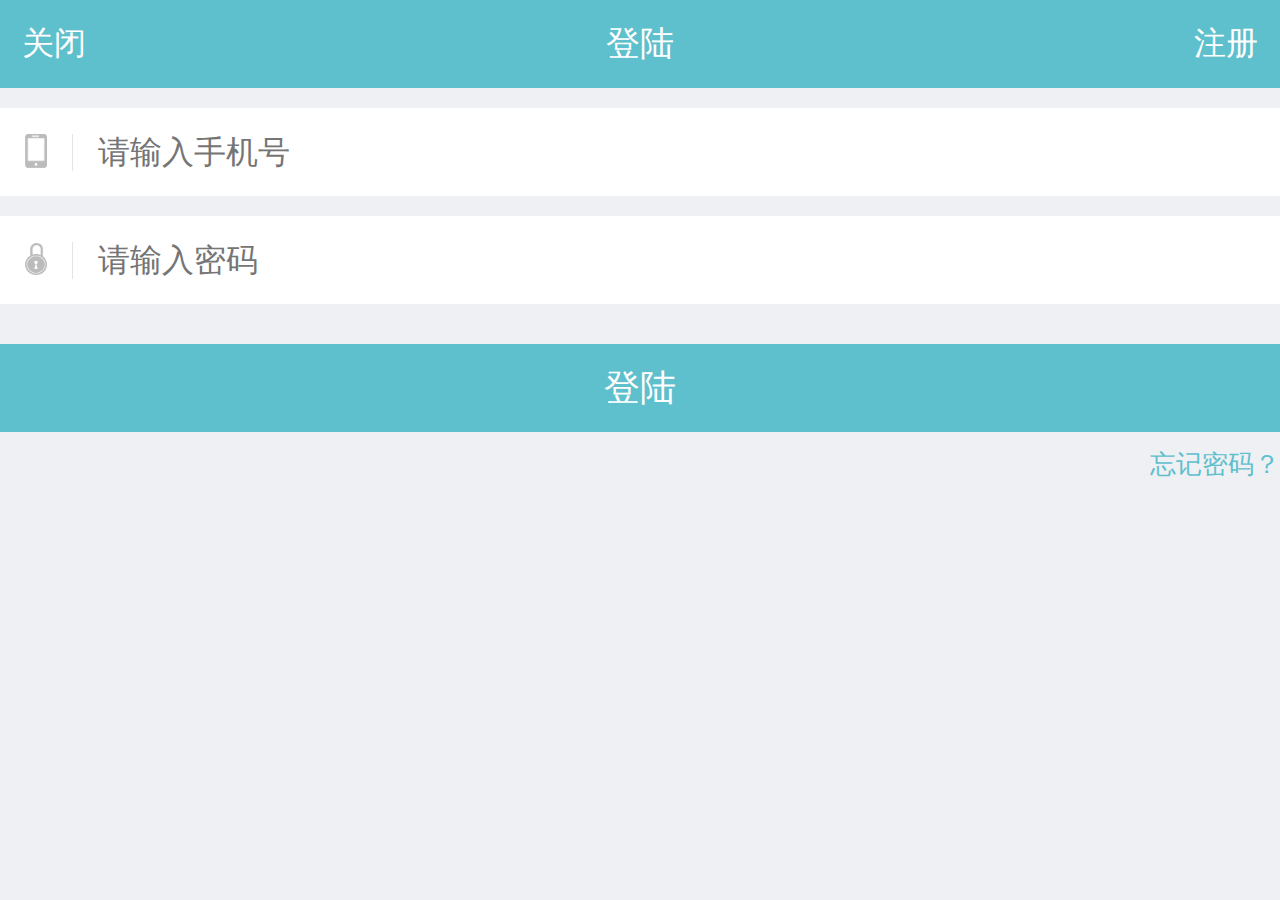
<file: task11/index.html>
<!DOCTYPE html>
<html>
	<head>
		<meta charset="UTF-8">
		<meta name="viewport" content="width=device-width, initial-scale=1.0, minimum-scale=1.0, maximum-scale=1.0, user-scalable=no" />
		<title>任务11</title>
		<link rel="stylesheet" href="style/main.css">
	</head>
	<body>
	<header>
	<div><span class="close"><a href="#">关闭</a></span>
	<span class="login"><a href="#">登陆</a></span>
	<span class="register"><a href="#">注册</a></span></div>
	</header>
	<div class="input_content"><span><img src="img/iphone.png" /></span><input type="text" placeholder="请输入手机号" /></div>
	<div class="input_content"><span><img src="img/locked 2.png" /></span><input type="text" placeholder="请输入密码" /></div>
	<button>登陆</button>
	<div class="forget"><a href="#">忘记密码？</a></div>
	</body>
</html>
</file>
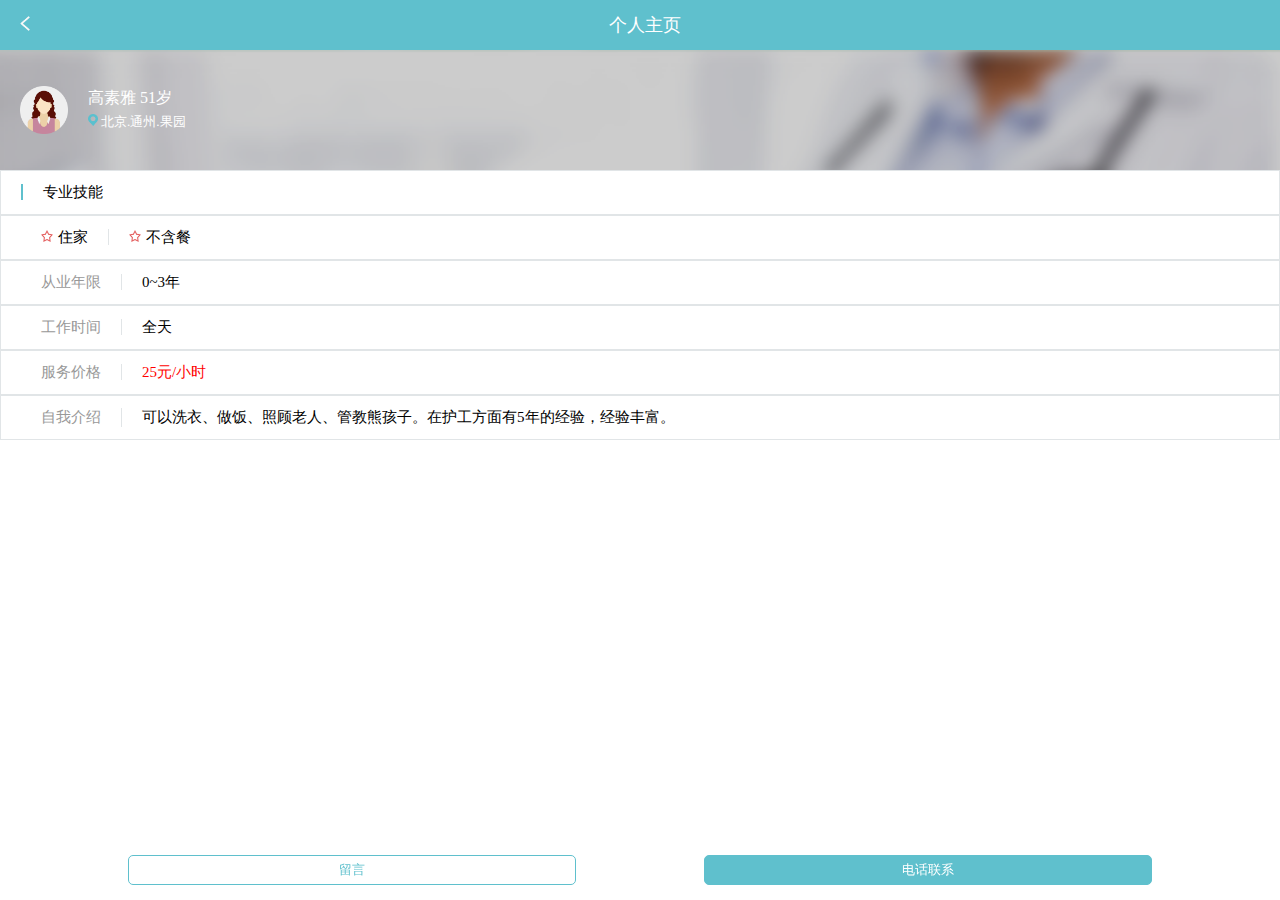
<file: task12/task12-1.html>
<!DOCTYPE html>
<html>
	<head>
		<meta charset="UTF-8">
		<meta name="viewport" content="width=device-width, initial-scale=1.0, minimum-scale=1.0, maximum-scale=1.0, user-scalable=no" />
		<link rel="stylesheet" href="style/task12-1.css">
		<title>任务12 页面一</title>
	</head>
	<body>
		<header><a href="https://wendy427.github.io/Task/task12/task12-2.html"><img src="img/返回.png"/></a><span class="header_mid">个人主页</span></header>
		<div class="personal">
			<img src="img/person.png"/>
			<div>
				<span>高素雅 51岁</span><br />
				<span><img src="img/position.png"/>北京.通州.果园</span>
			</div>
		</div>
		<div class="content"><span class="pro">专业技能</span></div>
		<div class="content"><span class="tech" style="color: black;"><img src="img/star.png"/>住家</span><span><img src="img/star.png"/>不含餐</span></div>
		<div class="content"><span class="tech">从业年限</span><span>0~3年</span></div>
		<div class="content"><span class="tech">工作时间</span><span>全天</span></div>
		<div class="content"><span class="tech">服务价格</span><span style="color: red;">25元/小时</span></div>
	    <div class="content2"><span class="tech" >自我介绍</span><span class="intro">可以洗衣、做饭、照顾老人、管教熊孩子。在护工方面有5年的经验，经验丰富。</span></div>
	    <footer>
	    	<button>留言</button><button>电话联系</button>
	    </footer>
	</body>
</html>
</file>
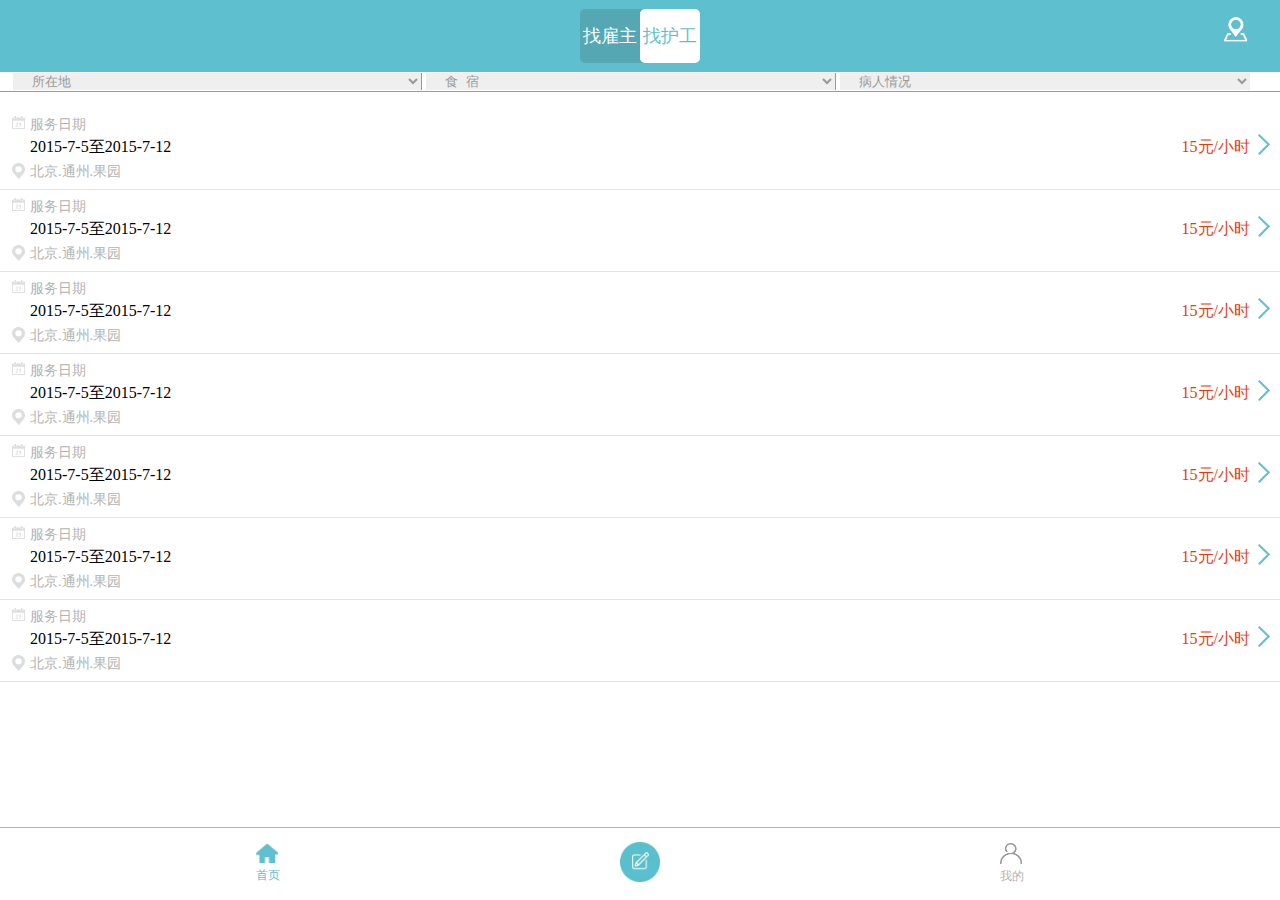
<file: task12/task12-2.html>
<!DOCTYPE html>
<html>
	<head>
		<meta charset="UTF-8">
		<meta name="viewport" content="width=device-width, initial-scale=1.0, minimum-scale=1.0, maximum-scale=1.0, user-scalable=no" />
		<link rel="stylesheet" href="style/task12-2.css">
			<title>任务12</title>
	</head>
	<body>
		<header><div><span>找雇主</span><span class="find">找护工</span></div>
		<span class="position"></span>
		</header>
		<div class="selections">
			<select>
				<option>&nbsp;&nbsp;&nbsp;&nbsp;所在地</option>
				<option>&nbsp;&nbsp;&nbsp;&nbsp;上海</option>
				<option>&nbsp;&nbsp;&nbsp;&nbsp;杭州</option>
			</select>
			<select>
				<option>&nbsp;&nbsp;&nbsp;&nbsp;食&nbsp;&nbsp;宿</option>
				<option>&nbsp;&nbsp;&nbsp;&nbsp;不&nbsp;&nbsp;包</option>
				<option>&nbsp;&nbsp;&nbsp;&nbsp;包&nbsp;&nbsp;吃</option>
				<option>&nbsp;&nbsp;&nbsp;&nbsp;包&nbsp;&nbsp;住</option>
				<option>&nbsp;&nbsp;&nbsp;&nbsp;全&nbsp;&nbsp;包</option>
			</select>
			<select>
				<option>&nbsp;&nbsp;&nbsp;&nbsp;病人情况</option>
				<option>&nbsp;&nbsp;&nbsp;&nbsp;良&nbsp;&nbsp;好</option>
				<option>&nbsp;&nbsp;&nbsp;&nbsp;一&nbsp;&nbsp;般</option>
				<option>&nbsp;&nbsp;&nbsp;&nbsp;较&nbsp;&nbsp;差</option>
			</select>
		</div>
		<main>
		<div class="content">
			<img src="img/calendar2.png" class="pic"/><p>服务日期</p><img src="img/right.png" class="pic2"/>
			<div><span>2015-7-5至2015-7-12</span><span>15元/小时</span></div>
			<img src="img/postition3.png" class="pic"/><p>北京.通州.果园</p>
		</div>
		<div class="content">
			<img src="img/calendar2.png" class="pic"/><p>服务日期</p><img src="img/right.png" class="pic2"/>
			<div><span>2015-7-5至2015-7-12</span><span>15元/小时</span></div>
			<img src="img/postition3.png" class="pic"/><p>北京.通州.果园</p>
		</div>
		<div class="content">
			<img src="img/calendar2.png" class="pic"/><p>服务日期</p><img src="img/right.png" class="pic2"/>
			<div><span>2015-7-5至2015-7-12</span><span>15元/小时</span></div>
			<img src="img/postition3.png" class="pic"/><p>北京.通州.果园</p>
		</div>
		<div class="content">
			<img src="img/calendar2.png" class="pic"/><p>服务日期</p><img src="img/right.png" class="pic2"/>
			<div><span>2015-7-5至2015-7-12</span><span>15元/小时</span></div>
			<img src="img/postition3.png" class="pic"/><p>北京.通州.果园</p>
		</div>
		<div class="content">
			<img src="img/calendar2.png" class="pic"/><p>服务日期</p><img src="img/right.png" class="pic2"/>
			<div><span>2015-7-5至2015-7-12</span><span>15元/小时</span></div>
			<img src="img/postition3.png" class="pic"/><p>北京.通州.果园</p>
		</div>
		<div class="content">
			<img src="img/calendar2.png" class="pic"/><p>服务日期</p><img src="img/right.png" class="pic2"/>
			<div><span>2015-7-5至2015-7-12</span><span>15元/小时</span></div>
			<img src="img/postition3.png" class="pic"/><p>北京.通州.果园</p>
		</div>
		<div class="content">
			<img src="img/calendar2.png" class="pic"/><p>服务日期</p><img src="img/right.png" class="pic2"/>
			<div><span>2015-7-5至2015-7-12</span><span>15元/小时</span></div>
			<img src="img/postition3.png" class="pic"/><p>北京.通州.果园</p>
		</div>
		</main>
		<footer>
			<div><a href="#"><img src="img/house.png" class="img-a"/></a><span>首页</span></div>
			<a href="#"><img src="img/Write.jpg" class="img-b"/></a>
			<div><a href="https://wendy427.github.io/Task/task12/task12-1.html"><img src="img/买卖牛人.png" class="img-a"/></a> <span>我的</span></div>
		</footer>
	</body>
</html>
</file>
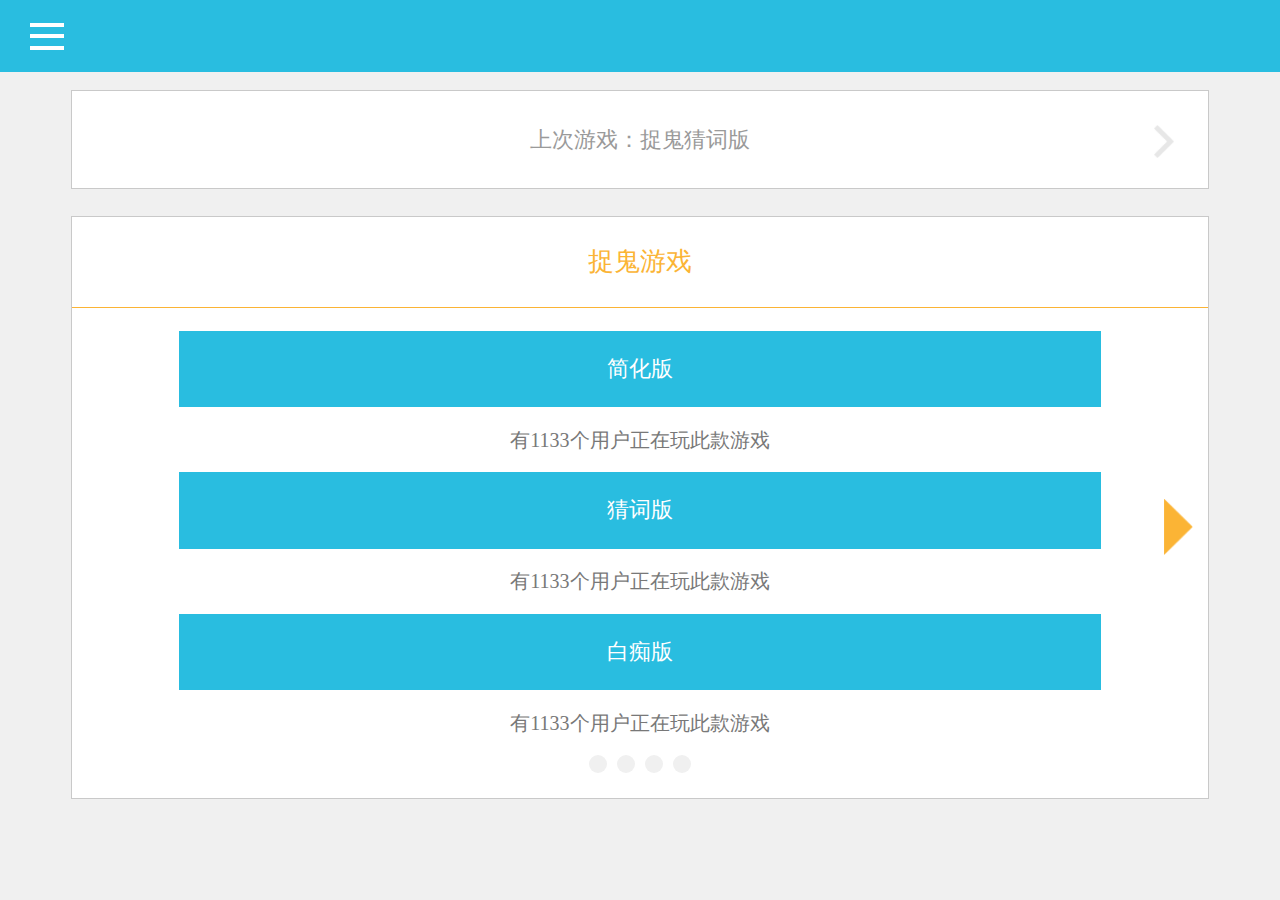
<file: task13/task13-1.html>
<!DOCTYPE html>
<html>
	<head>
		<meta charset="UTF-8">
		<meta name="viewport" content="width=device-width, initial-scale=1.0, minimum-scale=1.0, maximum-scale=1.0, user-scalable=no" />
		<link rel="stylesheet" href="style/reset.css" />
		<link rel="stylesheet" href="style/task13-1.css">
		<title>任务13 首页</title>
	</head>
	<body>
		<header>	
			<a href="#"><img src="images/首页_03.png" /></a>
	    </header>
	    <main>
	    	<div class="container-1">
	    		<span>上次游戏：捉鬼猜词版</span>
	    	    <a href="https://wendy427.github.io/Task/task13/task13-2.html"><img src="images/首页_09_03.png"/></a>
	    	</div>
	    	<div class="contanier-2">
	    		<p>捉鬼游戏</p>
	    		<a href="https://wendy427.github.io/Task/task13/task13-2.html"><button>简化版</button></a>
	    		<p>有1133个用户正在玩此款游戏</p>
	    		<a href="https://wendy427.github.io/Task/task13/task13-2.html"><button>猜词版</button></a>
	    		<p>有1133个用户正在玩此款游戏</p>
	    		<a href="https://wendy427.github.io/Task/task13/task13-2.html"><button>白痴版</button></a>
	    		<p>有1133个用户正在玩此款游戏</p>
	    		<img src="images/首页_10.png"/>
	    		<div class="circle"></div><div class="circle"></div><div class="circle"></div><div class="circle"></div>
	    	</div>
	    </main>
	</body>
</html>
</file>
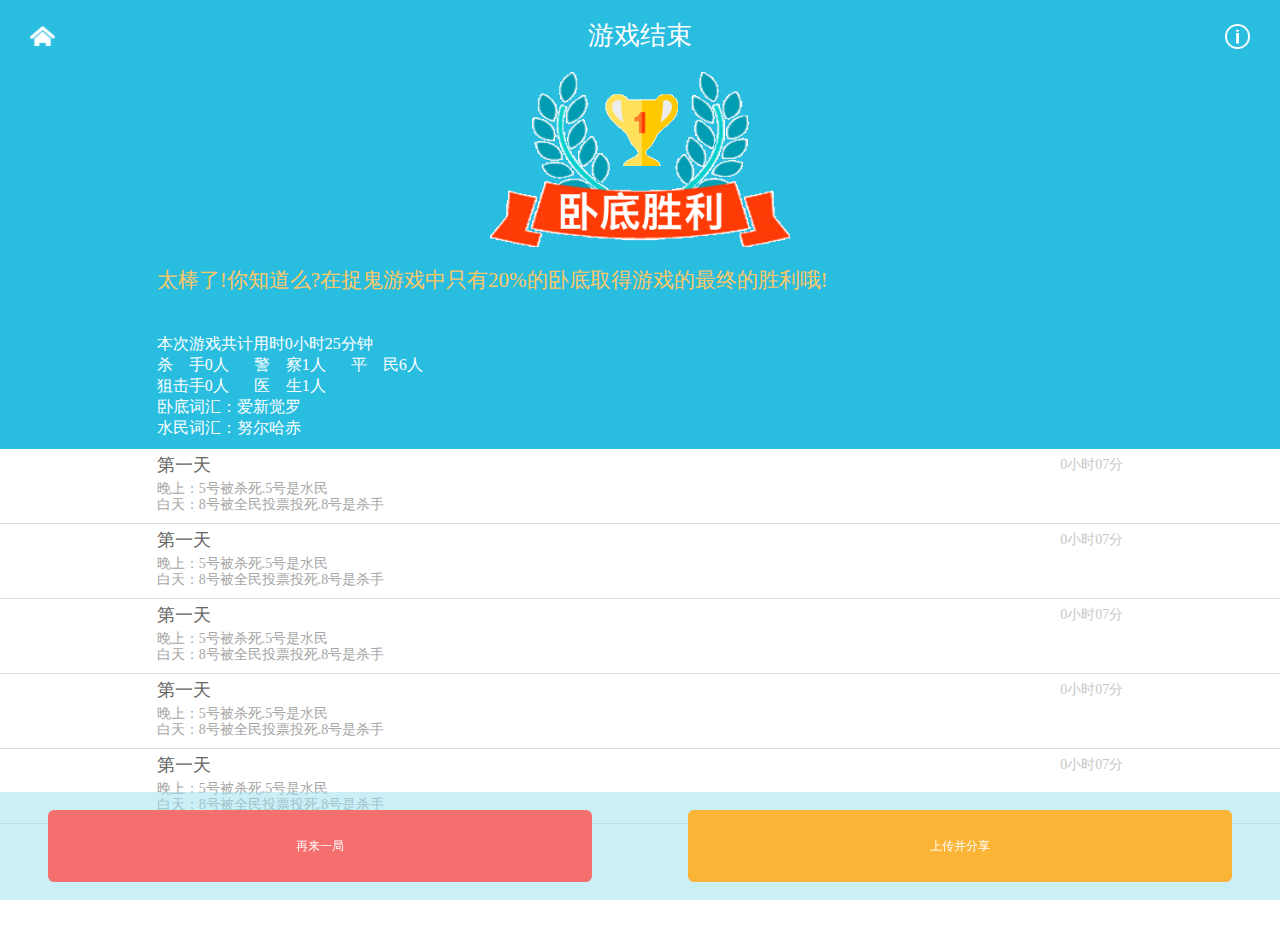
<file: task13/task13-3.html>
<!DOCTYPE html>
<html>
	<head>
		<meta charset="UTF-8">
		<meta name="viewport" content="width=device-width, initial-scale=1.0, minimum-scale=1.0, maximum-scale=1.0, user-scalable=no" />
		<link rel="stylesheet" href="style/reset.css" />
		<link rel="stylesheet" href="style/task13-3.css">
		<title>任务13 结束页面</title>
	</head>
	<body>
		<header>
			<a href="https://wendy427.github.io/Task/task13/task13-1.html"><img src="images/小房子.png"/></a>
			<span>游戏结束</span>
			<a href="#"><img src="images/感叹号.png" /></a>
		</header>
		<div class="content-1">
			<div><img src="images/卧底胜利.png"/></div>
			<p class="wonderful">太棒了!你知道么?在捉鬼游戏中只有20%的卧底取得游戏的最终的胜利哦!</p>
		    <p>本次游戏共计用时0小时25分钟</p>
	    	<p>杀&emsp;手0人  &emsp;警&emsp;察1人 &emsp;平&emsp;民6人</p>
	    	<p>狙击手0人  &emsp;医&emsp;生1人</p>
	    	<p>卧底词汇：爱新觉罗</p>
	    	<p>水民词汇：努尔哈赤</p>
		</div>
		<div class="content-2">
			<div class="accounts">
			<span class="day">第一天</span><span class="time">0小时07分</span>
	    	<p>晚上：5号被杀死.5号是水民</p>
	    	<p>白天：8号被全民投票投死.8号是杀手</p>
			</div>
			<div class="accounts">
			<span class="day">第一天</span><span class="time">0小时07分</span>
	    	<p>晚上：5号被杀死.5号是水民</p>
	    	<p>白天：8号被全民投票投死.8号是杀手</p>
			</div>
			<div class="accounts">
			<span class="day">第一天</span><span class="time">0小时07分</span>
	    	<p>晚上：5号被杀死.5号是水民</p>
	    	<p>白天：8号被全民投票投死.8号是杀手</p>
			</div>
			<div class="accounts">
			<span class="day">第一天</span><span class="time">0小时07分</span>
	    	<p>晚上：5号被杀死.5号是水民</p>
	    	<p>白天：8号被全民投票投死.8号是杀手</p>
			</div>
			<div class="accounts">
			<span class="day">第一天</span><span class="time">0小时07分</span>
	    	<p>晚上：5号被杀死.5号是水民</p>
	    	<p>白天：8号被全民投票投死.8号是杀手</p>
			</div>
		</div>
		<footer>
			<a href="https://wendy427.github.io/Task/task13/task13-1.html"><button class="button-l">再来一局</button></a>
			<a href="#"><button class="button-r">上传并分享</button></a>
		</footer>
	</body>
</html>
</file>
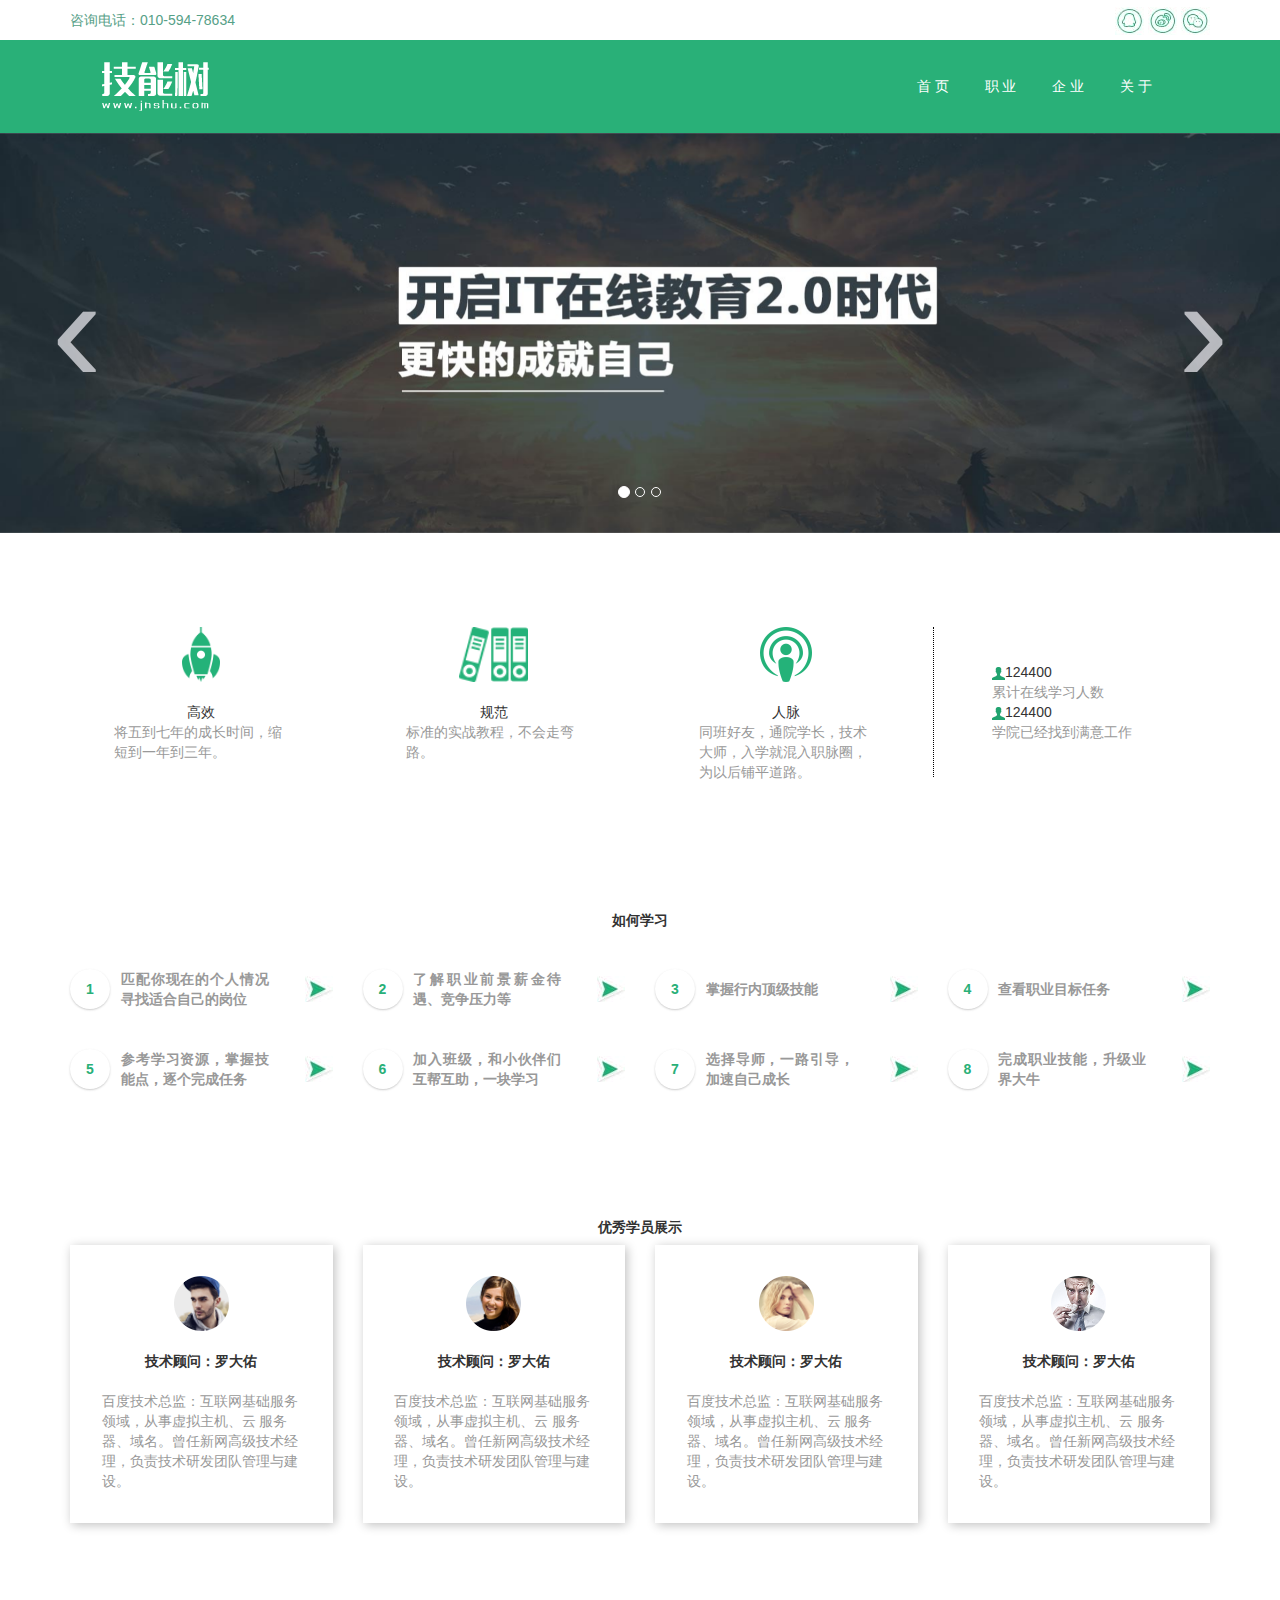
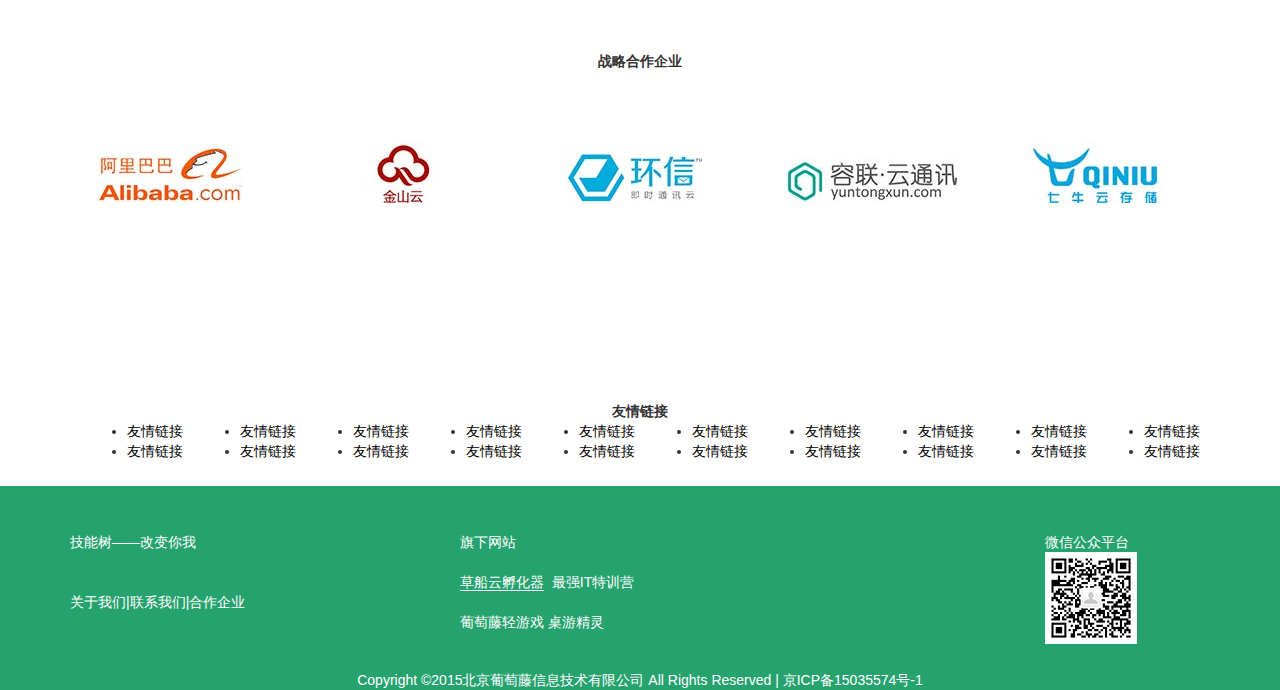
<file: task8/task8-1.html>
<!DOCTYPE html>
<html>

	<head>
		<meta charset="utf-8" />
		<meta name="viewport" content="width=device-width, initial-scale=1.0, minimum-scale=1.0, maximum-scale=1.0, user-scalable=no" />
		<!-- 设置响应式 -->
		<link rel="stylesheet" href="learn-bootstrap/lib/bootstrap/css/bootstrap.min.css">
		<link rel="stylesheet" href="style8-1.css">
		<script src="learn-bootstrap/lib/jquery-3.2.0.min.js"></script>
		<script src="learn-bootstrap/lib/bootstrap/js/bootstrap.min.js"></script>
		<title>技能树首页</title>
	</head>

	<body>
		<header>
			<div class="container">
				<div class="row">
					<div class="col-md-5">
						<p class="tel">咨询电话：010-594-78634</p>
					</div>
					<div class="col-md-7 header-icon">
						<a href="#"><img src="image/矢量智能对象.jpg" /></a>
						<a href="#"><img src="image/矢量智能对象1.jpg" /></a>
						<a href="#"><img src="image/矢量智能对象2.jpg" /></a>
					</div>
				</div>
			</div>
		</header>
		<div class="header-menu">
			<div class="jnshu"><img src="image/jnshu.png"/></div>
			<ul class="menu">
				<div><a href="https://wendy427.github.io/Task/task8/task8-1.html">首&nbsp;页</a></div>
				<div><a href="https://wendy427.github.io/Task/task8/task8-3.html">职&nbsp;业</a></div>
				<div><a href="https://wendy427.github.io/Task/task8/task8-2.html">企&nbsp;业</a></div>
				<div><a href="#">关&nbsp;于</a></div>
			</ul>
		</div>
		<nav class="navbar navbar-default sm-menu" role="navigation">
	<div class="container-fluid"> 
	<div class="navbar-header">
		<button type="button" class="navbar-toggle" data-toggle="collapse"
				data-target="#example-navbar-collapse">
			<span class="sr-only">切换导航</span>
			<span class="icon-bar"></span>
			<span class="icon-bar"></span>
			<span class="icon-bar"></span>
		</button>
		<div class="sm-jnshu"><img src="image/jnshu.png"/></div>
	</div>
	<div class="collapse navbar-collapse" id="example-navbar-collapse">
		<ul class="nav navbar-nav">
			<li ><a href="https://wendy427.github.io/Task/task8/task8-1.html">首&nbsp;页</a></li>
			<li ><a href="https://wendy427.github.io/Task/task8/task8-3.html">职&nbsp;业</a></li>	
			<li ><a href="https://wendy427.github.io/Task/task8/task8-2.html">企&nbsp;业</a></li>
			<li ><a href="#">关&nbsp;于</a></li>
		</ul>
	</div>
	</div>
</nav>
		<div class="introduce">
			<div id="myCarousel" class="carousel slide">
				<!-- 轮播（Carousel）指标 -->
				<ol class="carousel-indicators">
					<li data-target="#myCarousel" data-slide-to="0" class="active"></li>
					<li data-target="#myCarousel" data-slide-to="1"></li>
					<li data-target="#myCarousel" data-slide-to="2"></li>
				</ol>
				<!-- 轮播（Carousel）项目 -->
				<div class="carousel-inner">
					<div class="item active">
						<img src="image/banner1.jpg" alt="First slide">
					</div>
					<div class="item">
						<img src="image/banner2.jpg" alt="Second slide">
					</div>
					<div class="item">
						<img src="image/banner3.jpg" alt="Third slide">
					</div>
				</div>
				<!-- 轮播（Carousel）导航 -->
				
				<a class="navigation left" href="#myCarousel" data-slide="prev" style="color: rgba(237, 237, 243, 0.72);left: 4%;">‹</a>
				
				<a class="navigation right" href="#myCarousel" data-slide="next" style="color: rgba(237, 237, 243, 0.72);right: 4%;">›</a>
			</div>
		</div>
		<main>
			<div class="container" style="clear: both;">
				<div class="row">
					<div class=" col-md-3 intro">
						<div class="tecon">
							<img src="image/rocket.png">
							<br />
							<br />
							<span>高效</span>
							<br /></div>
						<span class="text">将五到七年的成长时间，缩短到一年到三年。</span>

					</div>
					<div class="col-md-3 intro">
						<div class="tecon">
							<img src="image/book.png">
							<br />
							<br />
							<span>规范</span>
							<br /></div>
						<span class="text">标准的实战教程，不会走弯路。</span>

					</div>

					<div class="col-md-3 intro">
						<div class="tecon">
							<img src="image/people.png">
							<br />
							<br />
							<span>人脉</span>
							<br /></div>
						<span class="text">同班好友，通院学长，技术大师，入学就混入职脉圈，为以后铺平道路。
      </span>

					</div>

					<div class="col-md-3 intro-four">
						<div class="statis"><img src="image/user.png" /><span>124400</span>
							<p class="text">累计在线学习人数</p>
						</div>
						<div class="statis"><img src="image/user.png" /><span>124400</span>
							<p class="text">学院已经找到满意工作</p>
						</div>
					</div>
				</div>
			</div>
			<p class="titles"><b>如何学习</b></p>
			<div class="container">
				<div class="row">
					<div class="col-lg-3 col-md-6 col-sm-12">
						<div class="step">
							<div class="step-left">
								<button class="circle"><strong>1</strong></button>
							</div>
							<div class="step-mid text">
								<span><strong>匹配你现在的个人情况寻找适合自己的岗位</strong></span>
							</div>
							<div class="step-right"><img src="image/green2_03.jpg" /></div>
						</div>
					</div>
					<div class="col-lg-3 col-md-6 col-sm-12">
						<div class="step">
							<div class="step-left">
								<button class="circle"><strong>2</strong></button>
							</div>
							<div class="step-mid text">
								<span><strong>了解职业前景薪金待遇、竞争压力等</strong></span>
							</div>
							<div class="step-right"><img src="image/green2_03.jpg" /></div>
						</div>
					</div>
					<div class="col-lg-3 col-md-6 col-sm-12">
						<div class="step">
							<div class="step-left">
								<button class="circle"><strong>3</strong></button>
							</div>
							<div class="step-mid text">
								<span><strong>掌握行内顶级技能</strong></span>
							</div>
							<div class="step-right"><img src="image/green2_03.jpg" /></div>
						</div>
					</div>
					<div class="col-lg-3 col-md-6 col-sm-12">
						<div class="step">
							<div class="step-left">
								<button class="circle"><strong>4</strong></button>
							</div>
							<div class="step-mid text">
								<span><strong>查看职业目标任务</strong></span>
							</div>
							<div class="step-right"><img src="image/green2_03.jpg" /></div>
						</div>
					</div>
					<div class="col-lg-3 col-md-6 col-sm-12">
						<div class="step">
							<div class="step-left">
								<button class="circle"><strong>5</strong></button>
							</div>
							<div class="step-mid text">
								<span><strong>参考学习资源，掌握技能点，逐个完成任务</strong></span>
							</div>
							<div class="step-right"><img src="image/green2_03.jpg" /></div>
						</div>
					</div>
					<div class="col-lg-3 col-md-6 col-sm-12">
						<div class="step">
							<div class="step-left">
								<button class="circle"><strong>6</strong></button>
							</div>
							<div class="step-mid text">
								<span><strong>加入班级，和小伙伴们互帮互助，一块学习</strong></span>
							</div>
							<div class="step-right"><img src="image/green2_03.jpg" /></div>
						</div>
					</div>
					<div class="col-lg-3 col-md-6 col-sm-12">
						<div class="step">
							<div class="step-left">
								<button class="circle"><strong>7</strong></button>
							</div>
							<div class="step-mid text">
								<span><strong>选择导师，一路引导，加速自己成长</strong></span>
							</div>
							<div class="step-right"><img src="image/green2_03.jpg" /></div>
						</div>
					</div>
					<div class="col-lg-3 col-md-6 col-sm-12">
						<div class="step">
							<div class="step-left">
								<button class="circle"><strong>8</strong></button>
							</div>
							<div class="step-mid text">
								<span><strong>完成职业技能，升级业界大牛</strong></span>
							</div>
							<div class="step-right"><img src="image/green2_03.jpg" /></div>
						</div>
					</div>
				</div>
			</div>

			<p class="titles"><b>优秀学员展示</b></p>
			<div class="container">
				<div class="row">
					<div class="col-lg-3 col-md-6 col-sm-12 ">
						<div class="people-intro"><div class="tecon">
							<img src="image/portrait_01.png" />
							<br /><br />
							<span><b>技术顾问：罗大佑</b></span>
						</div>
						<br />
						<span class="text">百度技术总监：互联网基础服务领域，从事虚拟主机、云
                  服务器、域名。曾任新网高级技术经理，负责技术研发团队管理与建设。</span></div>
					</div>
					<div class="col-lg-3 col-md-6 col-sm-12 ">
						<div class="people-intro">
							<div class="tecon">
							<img src="image/por02.png" />
							<br /><br />
							<span><b>技术顾问：罗大佑</b></span>
						</div>
						<br />
						<span class="text">百度技术总监：互联网基础服务领域，从事虚拟主机、云
                  服务器、域名。曾任新网高级技术经理，负责技术研发团队管理与建设。</span></div>
					</div>
					<div class="col-lg-3 col-md-6 col-sm-12 ">
						<div class="people-intro">
						<div class="tecon">
							<img src="image/por03.png" />
							<br /><br />
							<span><b>技术顾问：罗大佑</b></span>
						</div>
						<br />
						<span class="text">百度技术总监：互联网基础服务领域，从事虚拟主机、云
                  服务器、域名。曾任新网高级技术经理，负责技术研发团队管理与建设。</span></div>
					</div>
					<div class="col-lg-3 col-md-6 col-sm-12 ">
						<div class="people-intro">
							<div class="tecon">
							<img src="image/por04.png" />
							<br /><br />
							<span><b>技术顾问：罗大佑</b></span>
						</div>
						<br />
						<span class="text">百度技术总监：互联网基础服务领域，从事虚拟主机、云
                  服务器、域名。曾任新网高级技术经理，负责技术研发团队管理与建设。</span></div>
					</div>
				</div>
			</div>
			<p class="titles"><b>战略合作企业</b></p>
			<div class="container">
				<div class="row">
					<div class="col-lg-2-5 col-md-2-5 col-sm-4 brand-wrap">
						<div class="brand-box"><img src="image/技能树首页_10.jpg" />
						</div>
					</div>
					<div class="col-lg-2-5 col-md-2-5 col-sm-4 brand-wrap">
						<div class="brand-box">
							<img src="image/技能树首页_12.jpg" />
						</div>
					</div>
					<div class="col-lg-2-5 col-md-2-5 col-sm-4 brand-wrap">
						<div class="brand-box">
							<img src="image/技能树首页_03.jpg" />
						</div>
					</div>
					<div class="col-lg-2-5 col-md-2-5 col-sm-6 brand-wrap">
						<div class="brand-box">
							<img src="image/技能树首页_05.jpg" /></div>
					</div>
					<div class="col-lg-2-5 col-md-2-5 col-sm-6 brand-wrap">
						<div class="brand-box">
							<img src="image/技能树首页_07.jpg" /></div>
					</div>
				</div>
			</div>
			<p class="titles"><b>友情链接</b></p>
			<div class="container">
					<ul class="link">
						<li><a href="#">友情链接</a></li><li><a href="#">友情链接</a></li>
						<li><a href="#">友情链接</a></li><li><a href="#">友情链接</a></li>
						<li><a href="#">友情链接</a></li><li><a href="#">友情链接</a></li>
						<li><a href="#">友情链接</a></li><li><a href="#">友情链接</a></li>
						<li><a href="#">友情链接</a></li><li><a href="#">友情链接</a></li>
						<li><a href="#">友情链接</a></li><li><a href="#">友情链接</a></li>
						<li><a href="#">友情链接</a></li><li><a href="#">友情链接</a></li>
						<li><a href="#">友情链接</a></li><li><a href="#">友情链接</a></li>
						<li><a href="#">友情链接</a></li><li><a href="#">友情链接</a></li>
						<li><a href="#">友情链接</a></li><li><a href="#">友情链接</a></li>
						
					</ul>
				
			</div>
		</main>
		<footer>
			<div class="footer-content">
			<div class="container">
				<div class="row">
					<div class="col-lg-4 col-md-2 col-sm-12">
						<span>技能树——改变你我</span><br /><br /><br />
						<span>关于我们|联系我们|合作企业</span>
					</div>
					<div class="col-lg-6 col-md-4 col-sm-12">
						<span>旗下网站</span><br /><br />
						<span style="border-bottom: 1px solid #FFFFFF;"><a href="#">草船云孵化器</a></span> &nbsp;<span>最强IT特训营</span><br /><br />
						<span>葡萄藤轻游戏</span>   <span>桌游精灵</span>
					</div>   
					<div class="col-lg-2 col-md-6 col-sm-12">
						<span class="titles">微信公众平台<br/><img src="image/wechat.png"/></span>          
					</div>
				</div>
			</div></div>
			<p class="footer-titles">Copyright ©2015北京葡萄藤信息技术有限公司 All Rights Reserved | 京ICP备15035574号-1</p>
		</footer>
	</body>

</html>
</file>
<file: task11/style/main.css>
@charset "utf-8";
* {
  margin: 0;
  padding: 0;
  text-decoration: none;
}
html {
  font-size: 62.5%;
}
body {
  background-color: #eff0f4;
}
header div {
  display: flex;
  justify-content: space-between;
  align-items: center;
  height: 8.8rem;
  width: 100%;
  background-color: #5fc0cd;
}
header a {
  text-decoration: none;
  color: #ffffff;
}
.close a {
  margin-left: 22px;
  font-size: 3.2rem;
}
.login a {
  font-size: 3.4rem;
}
.register a {
  margin-right: 22px;
  font-size: 3.2rem;
}
.input_content {
  display: flex;
  align-items: center;
  height: 8.8rem;
  width: 100%;
  background-color: #ffffff;
  margin-top: 20px;
}
.input_content img {
  width: 2.2rem;
  margin-left: 25px;
}
.input_content input[type="text"] {
  border: none;
  font-size: 3.2rem;
  border-left: 1px solid #e1e5e7;
  margin-left: 25px;
  text-indent: 25px;
}
button {
  height: 8.8rem;
  width: 100%;
  background-color: #5fc0cd;
  border: none;
  color: #ffffff;
  font-size: 3.6rem;
  margin-top: 40px;
}
.forget a {
  float: right;
  margin-top: 15px;
  font-size: 2.6rem;
  color: #5fc0cd;
}
</file>
<file: task12/style/task12-1.css>
@charset "utf-8";
* {
  margin: 0;
  padding: 0;
}
html {
  font-size: 62.5%;
}
body {
  padding-bottom: 20%;
}
header {
  position: fixed;
  top: 0;
  display: flex;
  align-items: center;
  height: 5rem;
  width: 100%;
  background-color: #5fc0cd;
  font-size: 1.8rem;
  color: #ffffff;
}
header img {
  width: 10px;
  height: 15px;
  margin-left: 20px;
}
header span {
  width: 100%;
  text-align: center;
  margin-left: -20px;
}
.personal {
  background-image: url(../img/task5-1_02.png);
  background-size: cover;
  background-repeat: no-repeat;
  width: 100%;
  height: 12rem;
  margin-top: 5rem;
  display: flex;
  align-items: center;
}
.personal div {
  line-height: 2.2rem;
}
.personal img {
  width: 4.8rem;
  height: 4.8rem;
  margin-left: 20px;
}
.personal span:first-child {
  color: #ffffff;
  font-size: 1.6rem;
  margin-left: 20px;
}
.personal span:last-child {
  color: #ffffff;
  font-size: 1.3rem;
}
.personal span:last-child img {
  width: 1rem;
  height: 1.2rem;
  margin-left: 20px;
  margin-right: 3px;
}
.content {
  padding: 1.2rem 0;
  border: 1px solid #e1e5e7;
}
.content span {
  font-size: 1.5rem;
  margin-left: 20px;
  padding-right: 20px;
}
.content span:first-child {
  padding-left: 20px;
}
.content img {
  width: 12px;
  height: 12px;
  margin-right: 5px;
}
.pro {
  border-left: 2px solid #5fc0cd;
}
.tech {
  color: #999999;
  border-right: 1px solid #e1e5e7;
}
.content2 {
  padding: 1.2rem 0;
  border: 1px solid #e1e5e7;
  display: flex;
  align-items: center;
}
.content2 span {
  font-size: 1.5rem;
  margin-left: 20px;
  padding-right: 20px;
}
.content2 span:first-child {
  padding-left: 20px;
}
.content2 img {
  width: 12px;
  height: 12px;
  margin-right: 5px;
}
.intro {
  flex: 1;
  text-align: justify;
}
footer {
  width: 100%;
  display: flex;
  justify-content: space-between;
  padding: 1.5rem 0;
  position: fixed;
  bottom: 0;
}
footer button:first-child {
  height: 3rem;
  width: 35%;
  border: 1px solid #5fc0cd;
  background-color: #ffffff;
  color: #5fc0cd;
  border-radius: 0.5rem;
  margin-left: 10%;
}
footer button:last-child {
  height: 3rem;
  width: 35%;
  border: 1px solid #5fc0cd;
  background-color: #5fc0cd;
  color: #ffffff;
  border-radius: 0.5rem;
  margin-right: 10%;
}
</file>
<file: task12/style/task12-2.css>
@charset "utf-8";
* {
  margin: 0;
  padding: 0;
}
html {
  font-size: 62.5%;
}
body {
  padding-bottom: 15%;
}
header {
  background-color: #5ec0ce;
  height: 8vh;
  width: 100%;
  text-align: center;
  position: fixed;
  top: 0;
  overflow: hidden;
  z-index: 1;
}
header div {
  width: 12rem;
  background-color: #55a8b3;
  height: 6vh;
  margin: 1vh auto;
  /*使文字居中显示*/
  border-radius: 0.5rem;
}
header span {
  line-height: 6vh;
  /*文字达到垂直居中的效果*/
  border-radius: 0.5rem;
  display: inline-block;
  /*只有block、inline-block才能设置宽高*/
  width: 50%;
  font-size: 1.8rem;
}
header span:first-child {
  color: #ffffff;
}
header .find {
  color: #5ec0ce;
  background-color: #ffffff;
}
header .position {
  width: 30px;
  height: 30px;
  background: url(../img/result.png) no-repeat 0px -88px;
  position: absolute;
  margin-top: -6.2vh;
  right: 2%;
  background-size: 52px;
}
.selections {
  position: fixed;
  z-index: 1;
  top: 8vh;
  height: 1.9rem;
  width: 100%;
  font-size: 1.6rem;
  background: #ffffff;
  border-bottom: 1px solid #999999;
  padding: 0 1%;
}
.selections select {
  width: 32%;
  color: #999999;
  border: none;
  border-right: 1px solid #999999;
}
.selections select:focus {
  outline: 0;
}
.selections select:last-child {
  border-right: none;
}
main {
  margin-top: 12vh;
}
.content {
  padding: 8px 30px;
  border-bottom: 1px solid #e1e5e7;
  position: relative;
}
.content p {
  font-size: 1.4rem;
  color: #b3b3b3;
}
.content div {
  margin-top: 3px;
  margin-bottom: 3px;
}
.content span {
  display: inline-block;
  font-size: 1.6rem;
}
.content span:first-child {
  word-break: keep-all;
  /* 不换行 */
  white-space: nowrap;
  /* 不换行 */
  overflow: hidden;
  /* 内容超出宽度时隐藏超出部分的内容 */
  text-overflow: ellipsis;
  /* 当对象内文本溢出时显示省略标记(...) ；需与overflow:hidden;一起使用。*/
}
.content span:last-child {
  color: #e63b0e;
  float: right;
}
.content .pic {
  position: absolute;
  width: 1.3rem;
  margin-left: -18px;
}
.content .pic2 {
  width: 1.2rem;
  position: absolute;
  right: 10px;
}
footer {
  position: fixed;
  bottom: 0;
  height: 8vh;
  width: 100%;
  background-color: #ffffff;
  border-top: 1px solid #b3b3b3;
  font-size: 1.2rem;
  display: flex;
  align-items: center;
  justify-content: space-between;
}
footer div {
  display: flex;
  flex-direction: column;
}
footer div:first-child {
  margin-left: 20%;
  color: #5fc0cd;
}
footer div:last-child {
  margin-right: 20%;
  color: #b3b3b3;
}
footer .img-a {
  width: 22px;
}
footer .img-b {
  width: 40px;
}
</file>
<file: task13/style/task13-1.css>
* {
  margin: 0;
  padding: 0;
}
html {
  font-size: 62.5%;
}
header {
  height: 8vh;
  background: #29bde0;
  width: 100%;
  display: fixed;
}
body {
  background-color: #f0f0f0;
}
header {
  display: flex;
  align-items: center;
}
header img {
  margin-left: 30px;
}
.container-1 {
  line-height: 10.8vh;
  background-color: #ffffff;
  width: 88.75vw;
  border: 1px solid #c9c9c9;
  margin: 2vh auto;
  text-align: center;
  position: relative;
  height: 10.8vh;
}
.container-1 span {
  font-size: 2.2rem;
  color: #9a9a9a;
}
.container-1 img {
  position: absolute;
  right: 3%;
  top: calc(5.4vh - 15px);
  max-width: 20px;
}
.contanier-2 {
  background-color: #ffffff;
  width: 88.75vw;
  border: 1px solid #c9c9c9;
  margin: 3vh auto;
  text-align: center;
  position: relative;
}
.contanier-2 p {
  font-size: 2rem;
  color: #787878;
}
.contanier-2 p:first-child {
  border-bottom: 1px solid #fbb435;
  font-size: 2.6rem;
  color: #fbb435;
  line-height: 10vh;
}
.contanier-2 button {
  height: 8.5vh;
  width: 72vw;
  color: #ffffff;
  background-color: #29bde0;
  font-size: 2.2rem;
  margin: 2.5vh auto;
}
.contanier-2 img {
  position: absolute;
  right: 1.2vw;
  top: calc(26vh + 48px);
  width: calc(4.25vh - 10px);
}
.circle {
  margin: 2.5vh 0.5rem;
  display: inline-block;
  width: 18px;
  height: 18px;
  background-color: #f0f0f0;
  border-radius: 50%;
  -moz-border-radius: 50%;
  -webkit-border-radius: 50%;
}
.circle:hover {
  background-color: #29bde0;
}
</file>
<file: task13/style/task13-3.css>
* {
  margin: 0;
  padding: 0;
}
html {
  font-size: 62.5%;
}
header {
  height: 8vh;
  background: #29bde0;
  width: 100%;
  display: fixed;
}
body {
  height: 100%;
  width: 100%;
  padding-bottom: 12vh;
}
header {
  display: flex;
  align-items: center;
  justify-content: space-between;
}
header span {
  color: #ffffff;
  font-size: 2.6rem;
}
header img {
  width: 25px;
}
header img:first-child {
  margin-left: 30px;
}
header img:last-child {
  margin-right: 30px;
}
.content-1 {
  background-color: #29bde0;
  padding-bottom: 8px;
}
.content-1 div {
  text-align: center;
}
.content-1 img {
  width: 50vw;
  max-width: 300px;
}
.content-1 p {
  font-size: 1.6rem;
  color: #ffffff;
  word-spacing: 5px;
  width: 75.5vw;
  margin: 0 auto 5px;
}
.content-1 .wonderful {
  color: #ffc865;
  font-size: 2.1rem;
  margin: 2.5vh auto 5vh;
  text-align: justify;
}
.accounts {
  border-bottom: 1px solid #dddddd;
  padding: 0 12.25vw 10px;
}
.accounts p {
  color: #a6a6a6;
  font-size: 1.4rem;
  line-height: 1.6rem;
}
.accounts span {
  line-height: 3.2rem;
}
.accounts .day {
  font-size: 1.8rem;
}
.accounts .time {
  color: #c7c7c7;
  font-size: 1.4rem;
  float: right;
}
footer {
  bottom: 0;
  background: rgba(152, 223, 240, 0.5);
  position: fixed;
  width: 100%;
  height: 12vh;
  display: flex;
  align-items: center;
  justify-content: space-around;
}
footer button {
  width: 42.5vw;
  height: 8vh;
  border-radius: 6px;
  border: none;
  color: #ffffff;
  opacity: 1;
}
footer .button-l {
  background-color: #f66f6f;
}
footer .button-r {
  background-color: #fbb435;
}
</file>
<file: task8/style8-1.css>
* {
	margin: 0;
	padding: 0;
}

html {
	font-size: 62.5%;
}

body {
	width: 100%;
	height: 100%;
}
a{
	text-decoration: none;
	color:#FFFFFF;
}

a:hover{
	text-decoration: none;
	color:#f9a372;
}
a:visited{
	text-decoration: none;
	color:#FFFFFF;
}
a:link{
	text-decoration: none;
}
.header-icon {
	float: right;
	text-align: right;
	line-height: 40px;
}
p{
	margin-bottom: 0;
}
.tel {
	float: left;
	line-height: 40px;
	color: #56a087;
}

.header-menu {
	background-color: #29b078;
	width: 100%;
	display: inline-block;
    position: relative;
    padding:0 10vw 0 8vw;

}
@media screen and (max-width: 768px) {
    .header-menu {
    display:none;
}
  }
.sm-menu{
	background-color: #29b078;
	margin-bottom:-4px;
}
.nav>li{
	text-align: center;
	
}
.navbar-default .navbar-collapse, .navbar-default .navbar-form {
    border-color: #555;}
.navbar-default .navbar-nav>li>a {
    color: #fff;
}
.navbar{
	border:none;
}
.navbar-default .navbar-toggle {
    border-color: #29b078;
}
.navbar-default .navbar-toggle:hover {
    background-color: #1e7c55;
}
.navbar-default .navbar-toggle .icon-bar {
    background-color: #175a3e;
}


@media screen and (min-width: 768px) {
    .sm-menu {
    display:none;
}
  }
@media screen and (width: 768px) {
    .header-menu {
    
    display: inline-block;
}
  }
.navbar-header{
	position: relative;
}
.sm-jnshu{
	height: 50px;
	position: absolute;
	display: flex;
	align-items: center;
	margin-left: 5vw;
}
.sm-jnshu img{
	width:80%;
	
}
.jnshu{
	position: absolute;
	 margin: auto;	
	 height: calc(6vw + 16px);
	 display: flex;
	 align-items: center;
	
	 
   
}
.jnshu img{
	width:100%;
	
}
.menu {
	color: #fff;
	float: right;
	
	margin-bottom: 0;
}
.menu div{

	display: inline-block;
	height:calc(6vw + 16px);
	line-height:calc(6vw + 16px);
	margin-left: 2.5vw;
}
.menu a{
	color:#fff;
}
.menu div:hover{
	color:#FFFFFF;
	border-bottom:2px solid #FFFFFF;
}
.carousel-inner {
	margin-top: 0px;
}

.introduce {
	margin-top: -5px;
}

.tecon {
	text-align: center;
}

.intro {
	padding: 0 5%;
	margin-top: 8%;
}

.people-intro {
	border: none;
	background: #fff;
	-webkit-box-shadow: 2px 2px 10px #C0C0C0;
	padding: 12% ;
	margin-top: 3%;
}

.intro-four {
	padding: 3% 5%;
	border-left: 1px dotted #000000;
	margin-top: 8%;
}

.text {
	color: #999;
	text-align: justify;
	
	
	
}

.titles {
	text-align: center;
	margin-top: 10%;
	
}

.step div {
	display: inline-block;
}

.circle {
	height: 40px;
	width: 40px;
	display: inline-block;
	color: #29b078;
	border-radius: 50%;
	background: #FFFFFF;
	border: none;
	box-shadow: 0 1px 2px rgba(200, 200, 200, .9);
}

.step {
	display: flex;
	align-items: center;
	margin-top: 15%;
}

.step-left {
	width: 20%;
	
}

.step-mid {
	
	width: 58%;
}

.step-right {
	width: 25%;
}

.step-right img {
	float: right;
}

.brand-box {
	border: none;
	background: #fff;
    width:16%;
    line-height: 13;
    min-width:181px;
    margin-bottom: 10px;
    margin:10px auto;
	
}
.brand-wrap{
	border: none;
	
	
}
.brand-box:hover{
	-webkit-box-shadow: 2px 2px 10px #909090;
}

.link li {
	float:left;
	margin-left: 5%;
}
.link a{
	color: #000000;
}

footer {
	background-color: #26a26f;
	color: #FFFFFF;
	
}
.footer-content div{
	margin-top:2% ;
}
.footer-titles{
	margin-top:2%;
	text-align: center;
}
/** col-lg-2-5**/
@media screen and (min-width: 1200px) {
    .col-lg-2-5 {
    float: left;
    width: 20%;
    padding: 0 5px;
}
  }
@media screen and (min-width: 992px) {
    .col-md-2-5 {
    float: left;
    width: 20%;
    padding: 0 5px;
}
  }
  
.navigation{
    position: absolute;
    top: 22%;
    bottom: 100%;
    left: 0;
    font-size: 12vw;
    text-align: center;
    text-shadow: 0 1px 2px rgba(33, 28, 28, 0);
    opacity: 1;
           }
.right {
    right: 0;
    left: auto;
                          }
.tecon img{
	height:55px;
}
</file>
